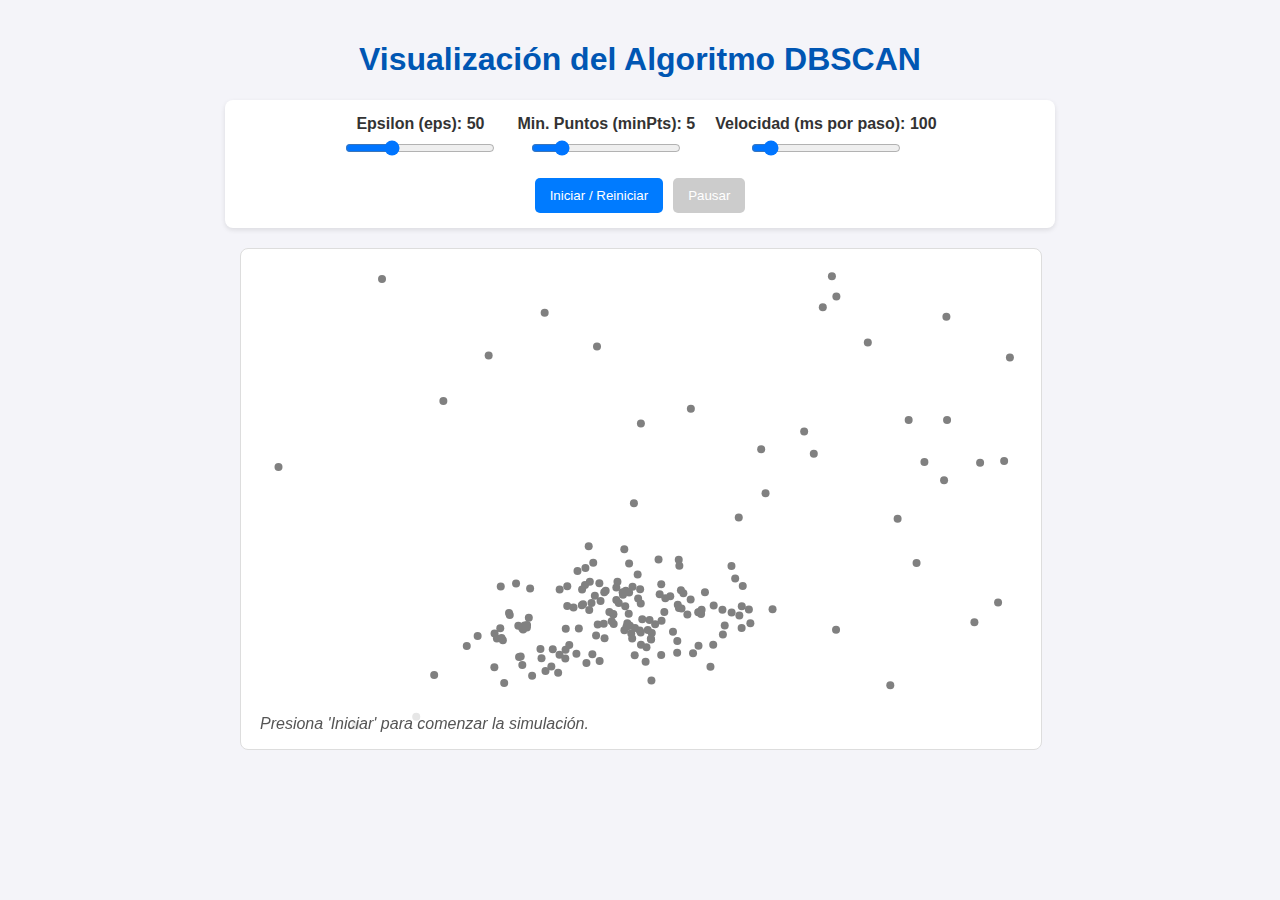
<file: Demos HTML/dbscan/index.html>
<!DOCTYPE html>
<html lang="es">
<head>
    <meta charset="UTF-8">
    <meta name="viewport" content="width=device-width, initial-scale=1.0">
    <title>Visualización del Algoritmo DBSCAN</title>
    <link rel="stylesheet" href="style.css">
</head>
<body>
    <h1>Visualización del Algoritmo DBSCAN</h1>
    <div id="controls">
        <div class="control-group">
            <label for="eps">Epsilon (eps): <span id="eps-value">50</span></label>
            <input type="range" id="eps" min="10" max="150" value="50">
        </div>
        <div class="control-group">
            <label for="minPts">Min. Puntos (minPts): <span id="minPts-value">5</span></label>
            <input type="range" id="minPts" min="2" max="20" value="5">
        </div>
        <div class="control-group">
            <label for="speed">Velocidad (ms por paso): <span id="speed-value">100</span></label>
            <input type="range" id="speed" min="10" max="1000" value="100">
        </div>
        <div class="button-group">
            <button id="startBtn">Iniciar / Reiniciar</button>
            <button id="pauseBtn" disabled>Pausar</button>
        </div>
    </div>
    <div id="canvas-container">
        <canvas id="dbscanCanvas" width="800" height="500"></canvas>
        <div id="status">Presiona 'Iniciar' para comenzar la simulación.</div>
    </div>
    <script src="script.js"></script>
</body>
</html>
</file>
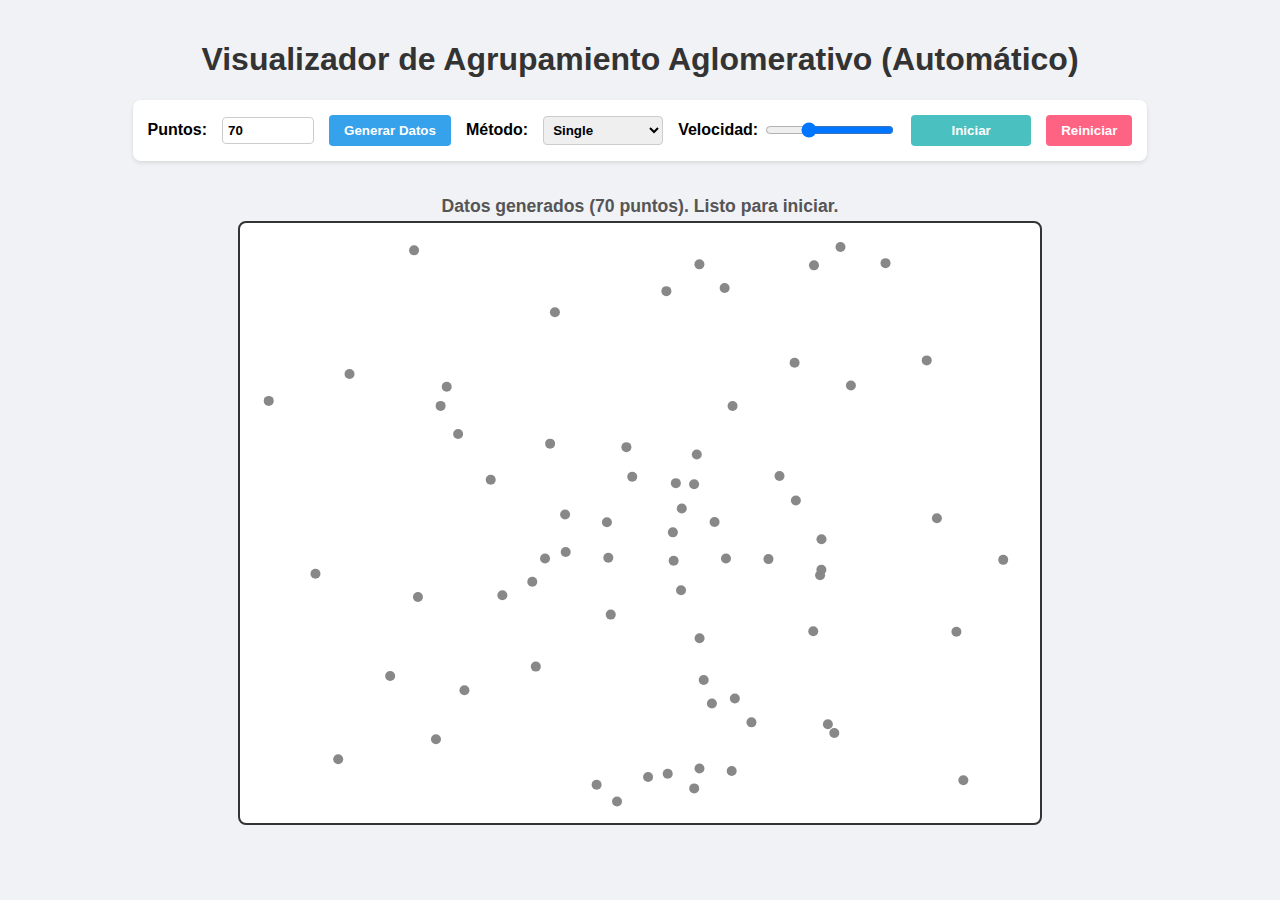
<file: Demos HTML/ejemplo agrupacion aglomerativa.html>
<!DOCTYPE html>
<html lang="es">
<head>
    <meta charset="UTF-8">
    <meta name="viewport" content="width=device-width, initial-scale=1.0">
    <title>Visualizador de Agrupamiento Aglomerativo (Automático)</title>
    <style>
        body {
            font-family: Arial, sans-serif;
            display: flex;
            flex-direction: column;
            align-items: center;
            background-color: #f0f2f5;
            margin: 0;
            padding: 20px;
        }
        h1 {
            color: #333;
        }
        .controls {
            margin-bottom: 20px;
            background-color: #fff;
            padding: 15px;
            border-radius: 8px;
            box-shadow: 0 2px 4px rgba(0,0,0,0.1);
            display: flex;
            gap: 15px;
            align-items: center;
            flex-wrap: wrap;
        }
        .controls label, .controls select, .controls input {
            font-weight: bold;
        }
        .controls input[type="number"], .controls select {
            width: 80px;
            padding: 5px;
            border: 1px solid #ccc;
            border-radius: 4px;
        }
        .controls select {
            width: 120px;
        }
        .controls button {
            padding: 8px 15px;
            border: none;
            border-radius: 4px;
            cursor: pointer;
            font-weight: bold;
            transition: background-color 0.3s;
        }
        .controls button:disabled {
            background-color: #ccc;
            cursor: not-allowed;
        }
        #generateBtn { background-color: #36A2EB; color: white; }
        #toggleAnimationBtn { background-color: #4BC0C0; color: white; width: 120px; }
        #resetBtn { background-color: #FF6384; color: white; }
        .speed-control { display: flex; align-items: center; gap: 5px; }
        canvas {
            border: 2px solid #333;
            background-color: #fff;
            border-radius: 8px;
        }
        #status {
            margin-top: 15px;
            font-size: 1.1em;
            font-weight: bold;
            color: #555;
            height: 25px;
            text-align: center;
        }
    </style>
</head>
<body>

    <h1>Visualizador de Agrupamiento Aglomerativo (Automático)</h1>

    <div class="controls">
        <label for="numPoints">Puntos:</label>
        <input type="number" id="numPoints" value="70" min="10" max="200">
        <button id="generateBtn">Generar Datos</button>

        <label for="linkageMethod">Método:</label>
        <select id="linkageMethod">
            <option value="single">Single</option>
            <option value="complete">Complete</option>
            <option value="average">Average</option>
            <option value="ward">Ward</option>
        </select>

        <div class="speed-control">
            <label for="speedRange">Velocidad:</label>
            <input type="range" id="speedRange" min="50" max="1000" value="700" step="50" style="direction: rtl;">
        </div>

        <button id="toggleAnimationBtn" disabled>Iniciar</button>
        <button id="resetBtn">Reiniciar</button>
    </div>

    <div id="status">Genera los datos para comenzar.</div>

    <canvas id="mainCanvas" width="800" height="600"></canvas>

    <script>
        // --- Setup ---
        const canvas = document.getElementById('mainCanvas');
        const ctx = canvas.getContext('2d');
        const controls = {
            numPoints: document.getElementById('numPoints'),
            linkageMethod: document.getElementById('linkageMethod'),
            generateBtn: document.getElementById('generateBtn'),
            toggleAnimationBtn: document.getElementById('toggleAnimationBtn'),
            resetBtn: document.getElementById('resetBtn'),
            speedRange: document.getElementById('speedRange'),
            status: document.getElementById('status'),
        };

        let points = [];
        let clusters = [];
        let isRunning = false; // El algoritmo ha comenzado
        let isAnimating = false; // La animación está activa (no pausada)
        let step = 0;
        let totalSteps = 0;
        let animationTimeoutId;
        const COLORS = ['#FF6384', '#36A2EB', '#FFCE56', '#4BC0C0', '#9966FF', '#FF9F40', '#E7E9ED', '#8A2BE2', '#7FFF00', '#D2691E', '#FF0000', '#00FF00', '#0000FF'];

        // --- Utilidades Matemáticas ---
        const distanceSquared = (p1, p2) => (p1.x - p2.x)**2 + (p1.y - p2.y)**2;
        const calculateCentroid = (pts) => {
            const sum = pts.reduce((acc, p) => ({ x: acc.x + p.x, y: acc.y + p.y }), { x: 0, y: 0 });
            return { x: sum.x / pts.length, y: sum.y / pts.length };
        };

        // --- Lógica del Algoritmo ---
        function getClusterDistance(c1, c2, method) {
            // (Esta función es idéntica a la versión anterior)
            switch (method) {
                case 'single': {
                    let min_dist = Infinity;
                    c1.points.forEach(p1 => c2.points.forEach(p2 => { min_dist = Math.min(min_dist, distanceSquared(p1, p2)); }));
                    return min_dist;
                }
                case 'complete': {
                    let max_dist = 0;
                    c1.points.forEach(p1 => c2.points.forEach(p2 => { max_dist = Math.max(max_dist, distanceSquared(p1, p2)); }));
                    return max_dist;
                }
                case 'average': {
                    let total_dist = 0;
                    c1.points.forEach(p1 => c2.points.forEach(p2 => { total_dist += Math.sqrt(distanceSquared(p1, p2)); }));
                    return total_dist / (c1.points.length * c2.points.length);
                }
                case 'ward': {
                    const n1 = c1.points.length;
                    const n2 = c2.points.length;
                    return (n1 * n2 / (n1 + n2)) * distanceSquared(c1.centroid, c2.centroid);
                }
            }
        }

        function findClosestClusters() {
            let minDistance = Infinity;
            let closestPair = [-1, -1];
            for (let i = 0; i < clusters.length; i++) {
                for (let j = i + 1; j < clusters.length; j++) {
                    const dist = getClusterDistance(clusters[i], clusters[j], controls.linkageMethod.value);
                    if (dist < minDistance) {
                        minDistance = dist;
                        closestPair = [i, j];
                    }
                }
            }
            return closestPair;
        }

        // --- Control de la Animación y el Estado ---
        function animationStep() {
            if (!isAnimating) return; // Si está pausado, no hacer nada.

            // Condición de parada
            if (clusters.length <= 1) {
                controls.status.textContent = `¡Proceso completado en ${step} pasos!`;
                isAnimating = false;
                isRunning = false;
                setControlsState(true); // Habilitar controles
                controls.toggleAnimationBtn.textContent = 'Iniciar';
                controls.toggleAnimationBtn.disabled = true;
                return;
            }

            // 1. Encontrar el par más cercano
            const [idx1, idx2] = findClosestClusters();

            // 2. Fusionar los clusters
            const cluster1 = clusters[idx1];
            const cluster2 = clusters[idx2];
            const newPoints = [...cluster1.points, ...cluster2.points];
            const newCluster = {
                id: clusters.length + step,
                points: newPoints,
                color: cluster1.color,
                centroid: calculateCentroid(newPoints)
            };

            // 3. Actualizar la lista de clusters
            clusters = clusters.filter((_, index) => index !== idx1 && index !== idx2);
            clusters.push(newCluster);

            step++;
            updateStatus();
            render();

            // 4. Programar el siguiente paso
            const delay = 1050 - parseInt(controls.speedRange.value);
            animationTimeoutId = setTimeout(animationStep, delay);
        }

        function toggleAnimation() {
            if (!isRunning) {
                // Iniciar por primera vez
                isRunning = true;
                isAnimating = true;
                step = 0;
                clusters = points.map((p, i) => ({
                    id: i, points: [p], color: COLORS[i % COLORS.length], centroid: p
                }));
                render();
                setControlsState(false); // Deshabilitar controles
                controls.toggleAnimationBtn.textContent = 'Pausar';
                animationStep();
            } else {
                // Pausar o Reanudar
                isAnimating = !isAnimating;
                if (isAnimating) {
                    controls.toggleAnimationBtn.textContent = 'Pausar';
                    controls.status.textContent = `Reanudado. Paso ${step}/${totalSteps}...`;
                    animationStep(); // Reiniciar el bucle
                } else {
                    controls.toggleAnimationBtn.textContent = 'Reanudar';
                    controls.status.textContent = `Pausado en el paso ${step}.`;
                    clearTimeout(animationTimeoutId);
                }
            }
        }

        function generateData() {
            resetState();
            const numPoints = parseInt(controls.numPoints.value);
            points = [];
            for (let i = 0; i < numPoints; i++) {
                points.push({
                    x: Math.random() * (canvas.width - 40) + 20,
                    y: Math.random() * (canvas.height - 40) + 20
                });
            }
            totalSteps = numPoints - 1;
            controls.toggleAnimationBtn.disabled = false;
            controls.status.textContent = `Datos generados (${numPoints} puntos). Listo para iniciar.`;
            render();
        }

        function resetState() {
            clearTimeout(animationTimeoutId);
            isRunning = false;
            isAnimating = false;
            points = [];
            clusters = [];
            step = 0;
            totalSteps = 0;
            setControlsState(true);
            controls.toggleAnimationBtn.textContent = 'Iniciar';
            controls.toggleAnimationBtn.disabled = true;
            controls.status.textContent = 'Genera los datos para comenzar.';
            ctx.clearRect(0, 0, canvas.width, canvas.height);
        }

        function setControlsState(enabled) {
            controls.generateBtn.disabled = !enabled;
            controls.numPoints.disabled = !enabled;
            controls.linkageMethod.disabled = !enabled;
        }

        function updateStatus() {
            controls.status.textContent = `Paso ${step}/${totalSteps} | Clusters restantes: ${clusters.length}`;
        }

        // --- Funciones de Dibujo ---
        function render() {
            ctx.clearRect(0, 0, canvas.width, canvas.height);

            if (!isRunning) {
                points.forEach(p => drawPoint(p, '#888'));
                return;
            }

            clusters.forEach(c => {
                c.points.forEach(p => drawPoint(p, c.color));
            });
        }

        const drawPoint = (p, color) => {
            ctx.beginPath();
            ctx.arc(p.x, p.y, 5, 0, Math.PI * 2);
            ctx.fillStyle = color;
            ctx.fill();
        };

        // --- Event Listeners ---
        controls.generateBtn.addEventListener('click', generateData);
        controls.toggleAnimationBtn.addEventListener('click', toggleAnimation);
        controls.resetBtn.addEventListener('click', resetState);

        window.onload = generateData;
    </script>
</body>
</html>
</file>
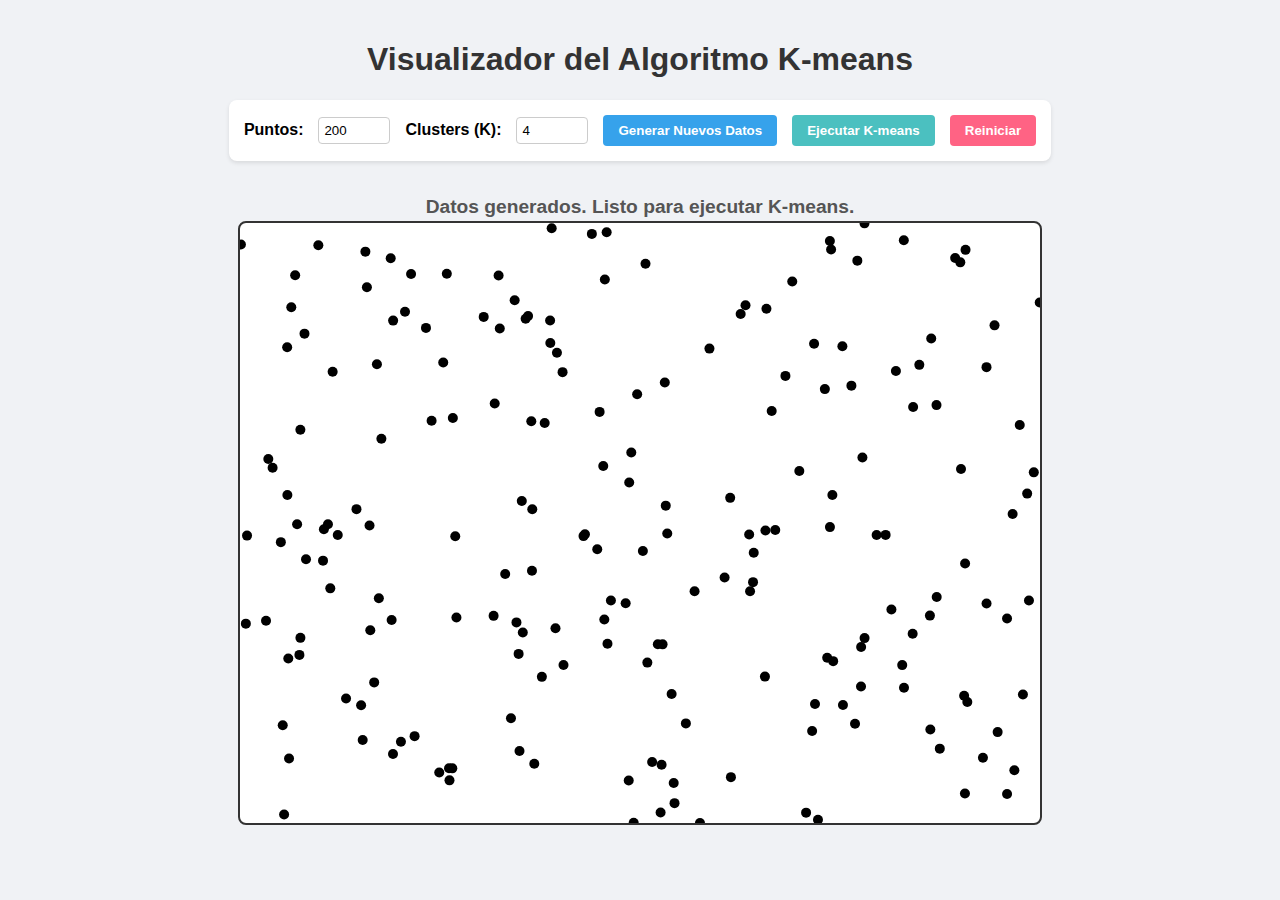
<file: Demos HTML/ejemplo k-means.html>
<!DOCTYPE html>
<html lang="es">
<head>
    <meta charset="UTF-8">
    <meta name="viewport" content="width=device-width, initial-scale=1.0">
    <title>Visualizador del Algoritmo K-means</title>
    <style>
        body {
            font-family: Arial, sans-serif;
            display: flex;
            flex-direction: column;
            align-items: center;
            background-color: #f0f2f5;
            margin: 0;
            padding: 20px;
        }
        h1 {
            color: #333;
        }
        .controls {
            margin-bottom: 20px;
            background-color: #fff;
            padding: 15px;
            border-radius: 8px;
            box-shadow: 0 2px 4px rgba(0,0,0,0.1);
            display: flex;
            gap: 15px;
            align-items: center;
        }
        .controls label {
            font-weight: bold;
        }
        .controls input[type="number"] {
            width: 60px;
            padding: 5px;
            border: 1px solid #ccc;
            border-radius: 4px;
        }
        .controls button {
            padding: 8px 15px;
            border: none;
            border-radius: 4px;
            cursor: pointer;
            font-weight: bold;
            transition: background-color 0.3s;
        }
        #generateBtn {
            background-color: #36A2EB;
            color: white;
        }
        #generateBtn:hover {
            background-color: #2b8ac9;
        }
        #runBtn {
            background-color: #4BC0C0;
            color: white;
        }
        #runBtn:hover {
            background-color: #3a9b9b;
        }
        #runBtn:disabled {
            background-color: #ccc;
            cursor: not-allowed;
        }
        #resetBtn {
            background-color: #FF6384;
            color: white;
        }
        #resetBtn:hover {
            background-color: #e65574;
        }
        canvas {
            border: 2px solid #333;
            background-color: #fff;
            border-radius: 8px;
        }
        #status {
            margin-top: 15px;
            font-size: 1.2em;
            font-weight: bold;
            color: #555;
            height: 25px;
        }
    </style>
</head>
<body>

    <h1>Visualizador del Algoritmo K-means</h1>

    <div class="controls">
        <label for="numPoints">Puntos:</label>
        <input type="number" id="numPoints" value="200" min="10" max="1000">

        <label for="numClusters">Clusters (K):</label>
        <input type="number" id="numClusters" value="4" min="2" max="10">

        <button id="generateBtn">Generar Nuevos Datos</button>
        <button id="runBtn" disabled>Ejecutar K-means</button>
        <button id="resetBtn">Reiniciar</button>
    </div>

    <div id="status">Genera los datos para comenzar.</div>

    <canvas id="kmeansCanvas" width="800" height="600"></canvas>

    <script>
        const canvas = document.getElementById('kmeansCanvas');
        const ctx = canvas.getContext('2d');
        const numPointsInput = document.getElementById('numPoints');
        const numClustersInput = document.getElementById('numClusters');
        const generateBtn = document.getElementById('generateBtn');
        const runBtn = document.getElementById('runBtn');
        const resetBtn = document.getElementById('resetBtn');
        const statusDiv = document.getElementById('status');

        let points = [];
        let centroids = [];
        let clusterAssignments = [];
        let k;
        let isRunning = false;
        let timeoutId;

        // Paleta de colores para los clusters
        const COLORS = ['#FF6384', '#36A2EB', '#FFCE56', '#4BC0C0', '#9966FF', '#FF9F40', '#E7E9ED', '#8A2BE2', '#7FFF00', '#D2691E'];

        // --- Funciones de Dibujo ---

        function clearCanvas() {
            ctx.clearRect(0, 0, canvas.width, canvas.height);
        }

        function drawPoint(point, color) {
            ctx.beginPath();
            ctx.arc(point.x, point.y, 5, 0, Math.PI * 2);
            ctx.fillStyle = color;
            ctx.fill();
        }

        function drawCentroid(centroid, color) {
            ctx.beginPath();
            ctx.lineWidth = 3;
            ctx.strokeStyle = color;
            ctx.moveTo(centroid.x - 10, centroid.y - 10);
            ctx.lineTo(centroid.x + 10, centroid.y + 10);
            ctx.moveTo(centroid.x + 10, centroid.y - 10);
            ctx.lineTo(centroid.x - 10, centroid.y + 10);
            ctx.stroke();
        }

        function render() {
            clearCanvas();
            // Dibuja los puntos con el color de su cluster asignado
            for (let i = 0; i < points.length; i++) {
                const clusterIndex = clusterAssignments[i];
                const color = clusterIndex === undefined ? '#000000' : COLORS[clusterIndex % COLORS.length];
                drawPoint(points[i], color);
            }
            // Dibuja los centroides
            for (let i = 0; i < centroids.length; i++) {
                drawCentroid(centroids[i], COLORS[i % COLORS.length]);
            }
        }

        // --- Lógica del Algoritmo K-means ---

        function generateData() {
            reset(false); // Reinicia sin limpiar el lienzo para ver los datos nuevos
            const numPoints = parseInt(numPointsInput.value);
            points = [];
            for (let i = 0; i < numPoints; i++) {
                points.push({
                    x: Math.random() * canvas.width,
                    y: Math.random() * canvas.height
                });
            }
            runBtn.disabled = false;
            statusDiv.textContent = "Datos generados. Listo para ejecutar K-means.";
            render();
        }

        function initializeCentroids() {
            centroids = [];
            const pointsCopy = [...points];
            // K-means++: Selecciona centroides iniciales que estén alejados entre sí
            // 1. Elige el primer centroide al azar
            let firstIndex = Math.floor(Math.random() * pointsCopy.length);
            centroids.push(pointsCopy.splice(firstIndex, 1)[0]);

            // 2. Elige los siguientes k-1 centroides
            for (let i = 1; i < k; i++) {
                let distances = [];
                let totalDistance = 0;
                // Calcula la distancia mínima de cada punto al centroide más cercano
                for (const point of pointsCopy) {
                    let minDistance = Infinity;
                    for (const centroid of centroids) {
                        const dist = distanceSquared(point, centroid);
                        if (dist < minDistance) {
                            minDistance = dist;
                        }
                    }
                    distances.push(minDistance);
                    totalDistance += minDistance;
                }
                // Elige el siguiente centroide con una probabilidad proporcional a su distancia al cuadrado
                const randomVal = Math.random() * totalDistance;
                let cumulativeDistance = 0;
                let nextCentroidIndex = -1;
                for (let j = 0; j < pointsCopy.length; j++) {
                    cumulativeDistance += distances[j];
                    if (cumulativeDistance >= randomVal) {
                        nextCentroidIndex = j;
                        break;
                    }
                }
                centroids.push(pointsCopy.splice(nextCentroidIndex, 1)[0]);
            }
        }

        function distanceSquared(p1, p2) {
            const dx = p1.x - p2.x;
            const dy = p1.y - p2.y;
            return dx * dx + dy * dy; // Más eficiente que calcular la raíz cuadrada
        }

        // Paso E (Expectation): Asigna cada punto al centroide más cercano
        function assignPointsToClusters() {
            let changed = false;
            for (let i = 0; i < points.length; i++) {
                let minDistance = Infinity;
                let closestCentroidIndex = -1;
                for (let j = 0; j < centroids.length; j++) {
                    const dist = distanceSquared(points[i], centroids[j]);
                    if (dist < minDistance) {
                        minDistance = dist;
                        closestCentroidIndex = j;
                    }
                }
                if (clusterAssignments[i] !== closestCentroidIndex) {
                    changed = true;
                }
                clusterAssignments[i] = closestCentroidIndex;
            }
            return changed;
        }

        // Paso M (Maximization): Actualiza la posición de los centroides
        function updateCentroids() {
            const sums = Array.from({ length: k }, () => ({ x: 0, y: 0 }));
            const counts = Array(k).fill(0);

            for (let i = 0; i < points.length; i++) {
                const clusterIndex = clusterAssignments[i];
                sums[clusterIndex].x += points[i].x;
                sums[clusterIndex].y += points[i].y;
                counts[clusterIndex]++;
            }

            for (let i = 0; i < k; i++) {
                if (counts[i] > 0) {
                    centroids[i] = {
                        x: sums[i].x / counts[i],
                        y: sums[i].y / counts[i]
                    };
                }
            }
        }

        // --- Control del Flujo de la Aplicación ---

        let iteration = 0;
        function runKMeansStep() {
            if (!isRunning) return;

            iteration++;
            statusDiv.textContent = `Iteración ${iteration}: Asignando puntos...`;

            // Paso de Asignación
            const assignmentsChanged = assignPointsToClusters();
            render();

            if (!assignmentsChanged) {
                statusDiv.textContent = `¡Convergencia alcanzada en la iteración ${iteration}!`;
                isRunning = false;
                runBtn.disabled = false;
                generateBtn.disabled = false;
                resetBtn.disabled = false;
                return;
            }

            // Pausa para visualizar la asignación antes de mover los centroides
            timeoutId = setTimeout(() => {
                statusDiv.textContent = `Iteración ${iteration}: Actualizando centroides...`;

                // Paso de Actualización
                updateCentroids();
                render();

                // Programa la siguiente iteración
                timeoutId = setTimeout(runKMeansStep, 1000);
            }, 700);
        }

        function startKMeans() {
            if (isRunning || points.length === 0) return;

            k = parseInt(numClustersInput.value);
            if (k > points.length) {
                alert("El número de clusters (K) no puede ser mayor que el número de puntos.");
                return;
            }

            isRunning = true;
            iteration = 0;
            runBtn.disabled = true;
            generateBtn.disabled = true;
            resetBtn.disabled = true;

            initializeCentroids();
            clusterAssignments = [];

            render();

            statusDiv.textContent = "Inicializando centroides...";
            timeoutId = setTimeout(runKMeansStep, 1000); // Inicia el ciclo de iteraciones
        }

        function reset(clear = true) {
            isRunning = false;
            clearTimeout(timeoutId);
            points = [];
            centroids = [];
            clusterAssignments = [];
            runBtn.disabled = true;
            generateBtn.disabled = false;
            resetBtn.disabled = false;
            statusDiv.textContent = "Genera los datos para comenzar.";
            if (clear) {
                clearCanvas();
            }
        }

        // Event Listeners
        generateBtn.addEventListener('click', generateData);
        runBtn.addEventListener('click', startKMeans);
        resetBtn.addEventListener('click', () => reset(true));

        // Iniciar con datos aleatorios
        window.onload = generateData;
    </script>

</body>
</html>
</file>
<file: Demos HTML/dbscan/style.css>
body {
    font-family: Arial, sans-serif;
    background-color: #f4f4f9;
    color: #333;
    display: flex;
    flex-direction: column;
    align-items: center;
    margin: 0;
    padding: 20px;
}

h1 {
    color: #0056b3;
}

#controls {
    display: flex;
    flex-wrap: wrap;
    justify-content: center;
    gap: 20px;
    background-color: #fff;
    padding: 15px;
    border-radius: 8px;
    box-shadow: 0 2px 5px rgba(0,0,0,0.1);
    margin-bottom: 20px;
    width: 800px;
}

.control-group {
    display: flex;
    flex-direction: column;
    align-items: center;
}

.button-group {
    display: flex;
    align-items: center;
    gap: 10px;
}

label {
    margin-bottom: 5px;
    font-weight: bold;
}

input[type="range"] {
    width: 150px;
}

button {
    padding: 10px 15px;
    border: none;
    border-radius: 5px;
    color: white;
    background-color: #007bff;
    cursor: pointer;
    transition: background-color 0.3s;
}

button:hover {
    background-color: #0056b3;
}

button:disabled {
    background-color: #cccccc;
    cursor: not-allowed;
}

#canvas-container {
    position: relative;
    width: 800px;
    height: 500px;
}

canvas {
    background-color: #ffffff;
    border: 1px solid #ddd;
    border-radius: 8px;
}

#status {
    position: absolute;
    bottom: 10px;
    left: 10px;
    background-color: rgba(255, 255, 255, 0.8);
    padding: 5px 10px;
    border-radius: 5px;
    font-style: italic;
    color: #555;
}
</file>
